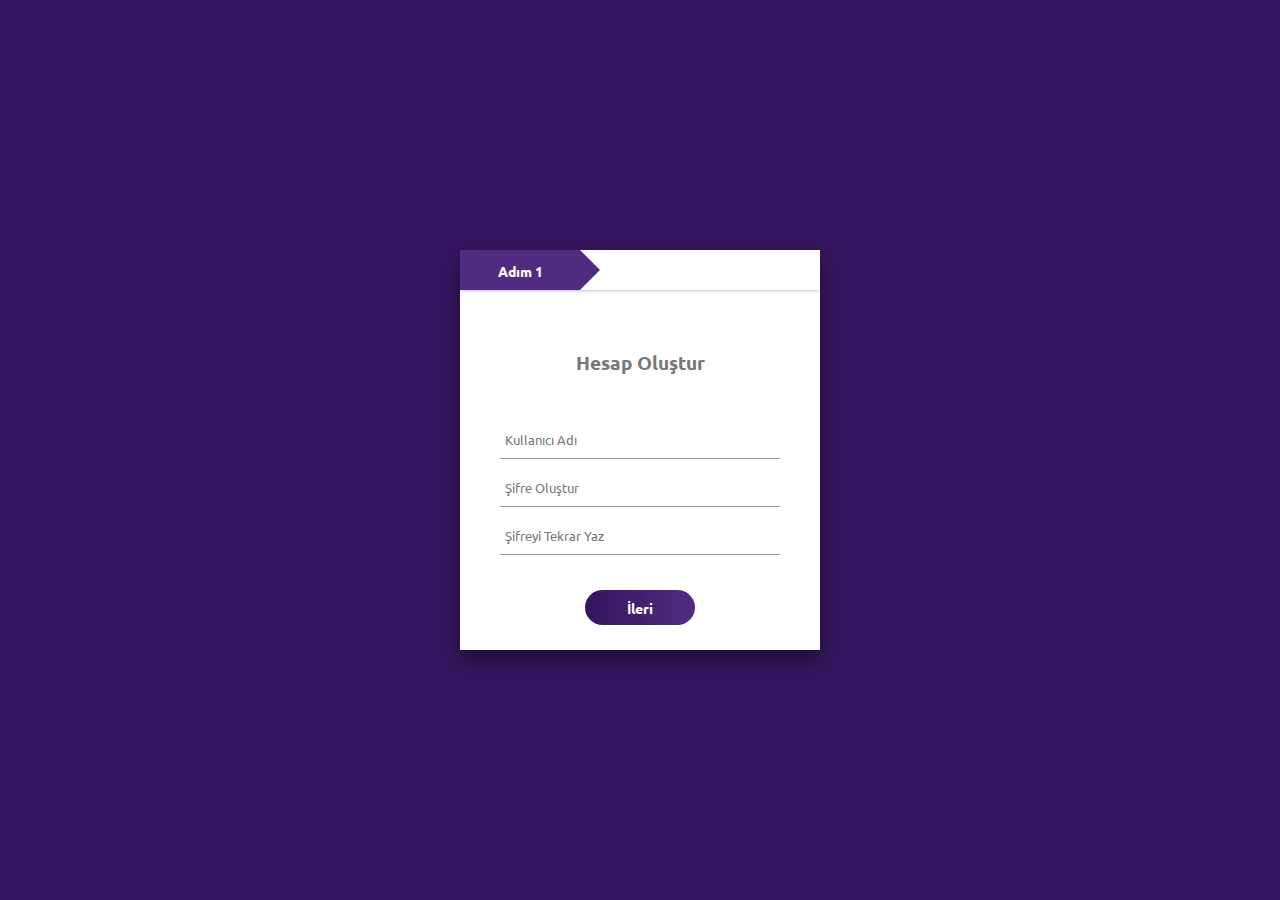
<file: CokAdımlıForm/index.html>
<!DOCTYPE html>
<html lang="en">

<head>
    <meta charset="UTF-8">
    <meta name="viewport" content="width=device-width, initial-scale=1.0">
    <title>Document</title>
    <link rel="stylesheet" href="style.css">
    <link rel="stylesheet" href="https://cdnjs.cloudflare.com/ajax/libs/font-awesome/6.5.1/css/all.min.css"
        integrity="sha512-DTOQO9RWCH3ppGqcWaEA1BIZOC6xxalwEsw9c2QQeAIftl+Vegovlnee1c9QX4TctnWMn13TZye+giMm8e2LwA=="
        crossorigin="anonymous" referrerpolicy="no-referrer" />
</head>

<body>
    <div class="container">
        <form id="form1">
            <h3>Hesap Oluştur</h3>
            <input type="text" placeholder="Kullanıcı Adı">
            <input type="password" placeholder="Şifre Oluştur">
            <input type="password" placeholder="Şifreyi Tekrar Yaz">
            <div class="btn-box">
                <button type="button" id="next1">İleri</button>
            </div>
        </form>
        <form id="form2">
            <h3>Hesap Oluştur</h3>
            <input type="text" placeholder="E-Postanı Yaz">
            <input type="text" placeholder="Linkedin">
            <input type="text" placeholder="Github">
            <div class="btn-box">
                <button type="button" id="back1">Geri</button>
                <button type="button" id="next2">İleri</button>
            </div>
        </form>
        <form id="form3">
            <h3>Hesap Oluştur</h3>
            <input type="text" placeholder="Adını Yaz">
            <input type="text" placeholder="Soyadını Yaz">
            <input type="text" placeholder="Telefon Numaranı Gir">
            <div class="btn-box">
                <button type="button" id="back2">Geri</button>
                <button type="button" id="submit">Gönder</button>
            </div>
        </form>

        <div class="step-row">
            <div id="progress"></div>
            <div class="step-col">
                <smal>Adım 1</smal>
            </div>
            <div class="step-col">
                <smal>Adım 2</smal>
            </div>
            <div class="step-col">
                <smal>Adım 3</smal>
            </div>
        </div>
    </div>

    <script src="main.js"></script>
</body>

</html>
</file>
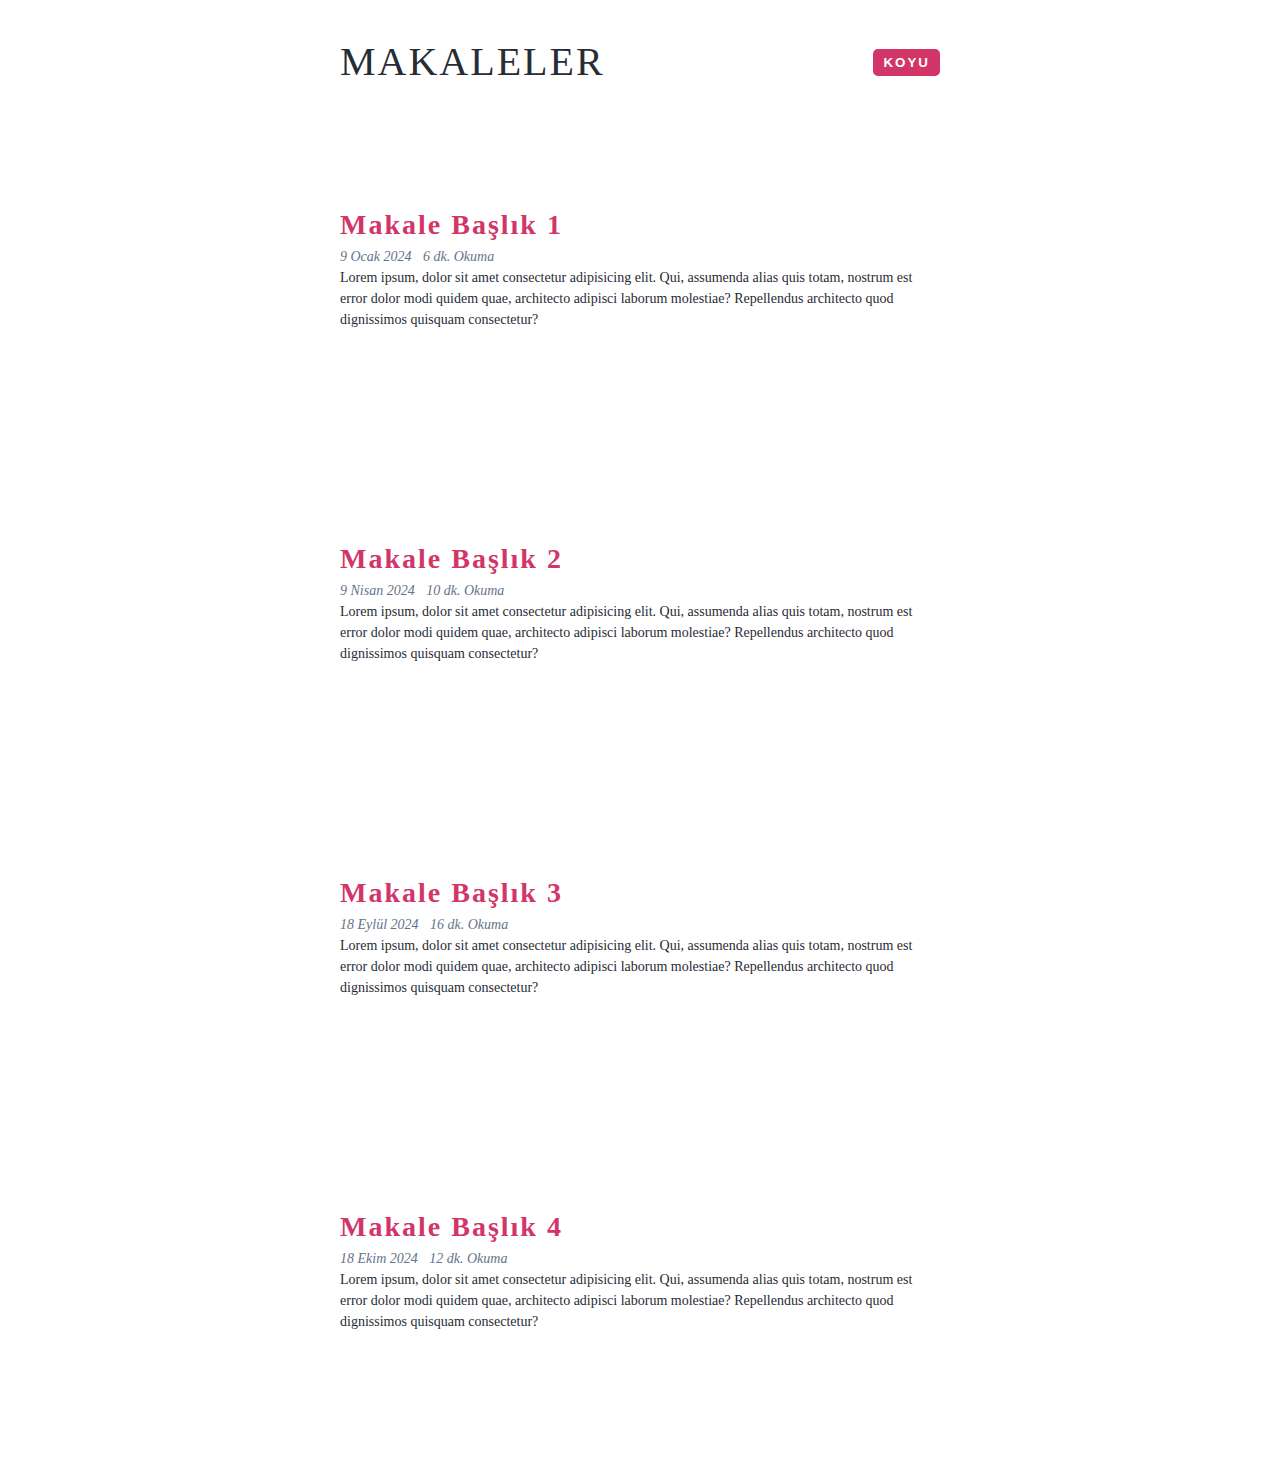
<file: darkLightThema/index.html>
<!DOCTYPE html>
<html lang="en">

<head>
    <meta charset="UTF-8">
    <meta name="viewport" content="width=device-width, initial-scale=1.0">
    <title>Açık-Koyu Tema</title>
    <link rel="stylesheet" href="style.css">
</head>

<body>
    <main>
        <nav class="nav-center">
            <span>Makaleler</span>
            <button class="btn">Koyu</button>
        </nav>

        <section class="articles">
            <article class="post">
                <h2>Makale Başlık 1</h2>
                <div class="post-info">
                    <span>9 Ocak 2024</span>
                    <span> 6 dk. Okuma</span>
                </div>
                <p>
                    Lorem ipsum, dolor sit amet consectetur adipisicing elit. Qui, assumenda alias quis totam, nostrum
                    est error dolor modi quidem quae, architecto adipisci laborum molestiae? Repellendus architecto quod
                    dignissimos quisquam consectetur?
                </p>
            </article>
        </section>

        <section class="articles">
            <article class="post">
                <h2>Makale Başlık 2</h2>
                <div class="post-info">
                    <span>9 Nisan 2024</span>
                    <span> 10 dk. Okuma</span>
                </div>
                <p>
                    Lorem ipsum, dolor sit amet consectetur adipisicing elit. Qui, assumenda alias quis totam, nostrum
                    est error dolor modi quidem quae, architecto adipisci laborum molestiae? Repellendus architecto quod
                    dignissimos quisquam consectetur?
                </p>
            </article>
        </section>

        <section class="articles">
            <article class="post">
                <h2>Makale Başlık 3</h2>
                <div class="post-info">
                    <span>18 Eylül 2024</span>
                    <span> 16 dk. Okuma</span>
                </div>
                <p>
                    Lorem ipsum, dolor sit amet consectetur adipisicing elit. Qui, assumenda alias quis totam, nostrum
                    est error dolor modi quidem quae, architecto adipisci laborum molestiae? Repellendus architecto quod
                    dignissimos quisquam consectetur?
                </p>
            </article>
        </section>

        <section class="articles">
            <article class="post">
                <h2>Makale Başlık 4</h2>
                <div class="post-info">
                    <span>18 Ekim 2024</span>
                    <span> 12 dk. Okuma</span>
                </div>
                <p>
                    Lorem ipsum, dolor sit amet consectetur adipisicing elit. Qui, assumenda alias quis totam, nostrum
                    est error dolor modi quidem quae, architecto adipisci laborum molestiae? Repellendus architecto quod
                    dignissimos quisquam consectetur?
                </p>
            </article>
        </section>

    </main>
    <script src="main.js"></script>
</body>

</html>
</file>
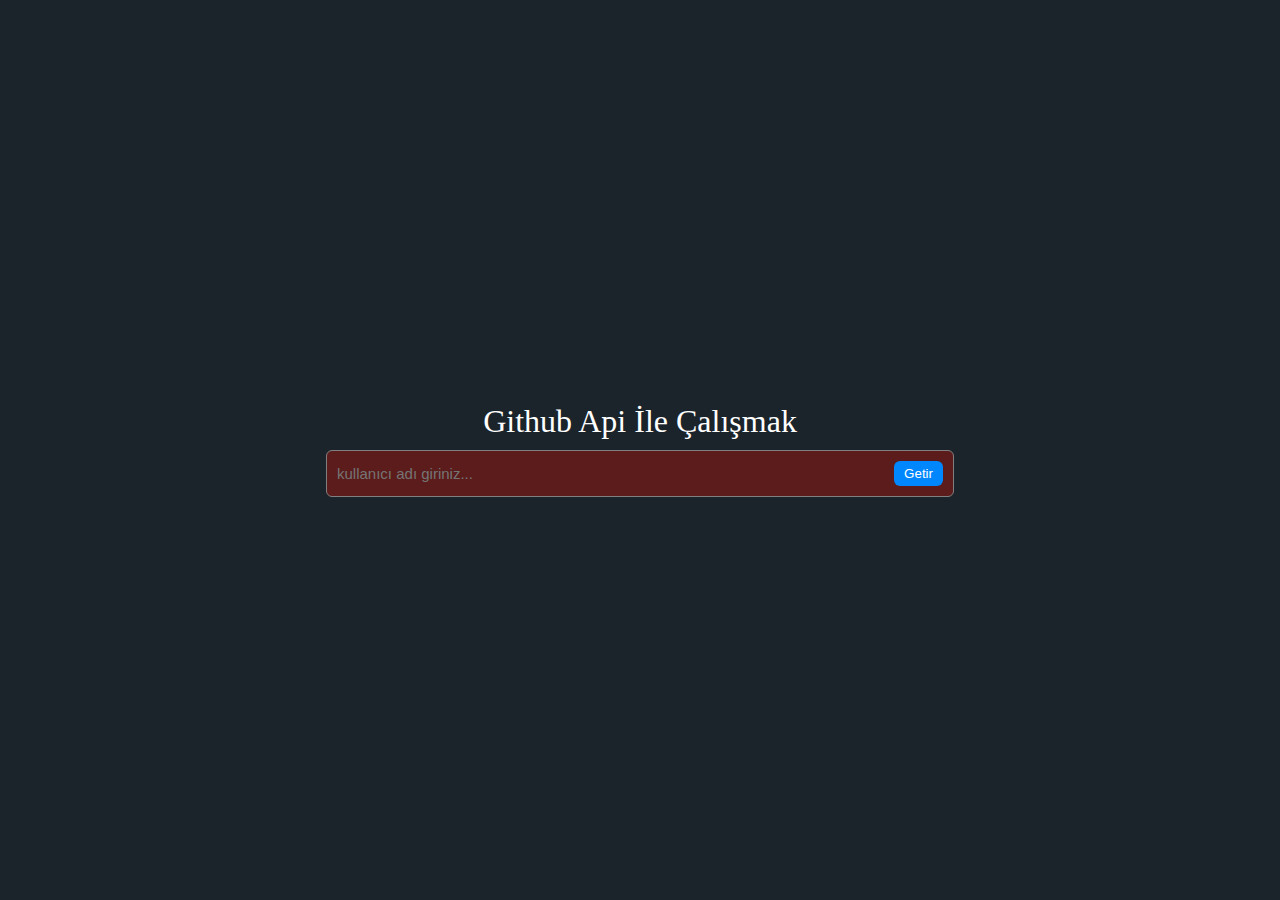
<file: githubClone/index.html>
<!DOCTYPE html>
<html lang="en">

<head>
    <meta charset="UTF-8">
    <meta name="viewport" content="width=device-width, initial-scale=1.0">
    <title>Github</title>
    <link rel="stylesheet" href="style.css">
</head>

<body>

    <div class="container">
        <h1>Github Api İle Çalışmak</h1>
        <div class="searchBox">
            <input type="text" id="searchInput" placeholder="kullanıcı adı giriniz..." />
            <button onclick="searchGithub()">Getir</button>
        </div>
        <div class="details" id="result"></div>
    </div>

    <script src="main.js"></script>
</body>

</html>
</file>
<file: CokAdımlıForm/style.css>
@import url('https://fonts.googleapis.com/css2?family=Ubuntu:wght@300;400;500;700&display=swap');

* {
    margin: 0;
    padding: 0;
    box-sizing: border-box;
    font-family: 'Ubuntu';
}

body {
    background-color: #35155d;
    display: flex;
    justify-content: center;
    align-items: center;
    height: 100vh;
}

.container {
    width: 360px;
    height: 400px;
    background-color: #fff;
    margin: 8% auto;
    position: relative;
    overflow: hidden;
    box-shadow: 0 10px 20px rgba(0, 0, 0, 0.4);
}

h3 {
    text-align: center;
    margin-bottom: 40px;
    color: #777;
}

.container form {
    width: 280px;
    position: absolute;
    top: 100px;
    left: 40px;
    transition: 0.5s;
}

form input {
    width: 100%;
    padding: 10px 5px;
    margin: 5px 0;
    border: 0;
    border-bottom: 1px solid #999;
    outline: none;
    background-color: transparent;
}

::placeholder {
    color: #777;
}

.btn-box {
    width: 100%;
    margin: 30px auto;
    text-align: center;
}

form button {
    width: 110px;
    height: 35px;
    margin: 0 10px;
    border-radius: 30px;
    border: 0;
    background: linear-gradient(to right, #35155d, #512b81);
    color: #fff;
    cursor: pointer;
    font-weight: 700;
    font-size: 14px;
}

#form2 {
    left: 450px;
}

#form3 {
    left: 450px;
}

.step-row {
    width: 360px;
    height: 40px;
    margin: 0 auto;
    display: flex;
    align-items: center;
    box-shadow: 0 -1px 5px -1px #000;
    position: relative;
}

.step-col {
    width: 120px;
    text-align: center;
    color: #333;
    position: relative;
}

#progress {
    position: absolute;
    height: 100%;
    width: 120px;
    background: linear-gradient(to right, #512b81, #512b81);
}

smal {
    color: #fff;
    font-weight: 700;
    font-size: 14px;
}

#progress::after {
    content: "";
    height: 0;
    width: 0;
    border-top: 20px solid transparent;
    border-bottom: 20px solid transparent;
    position: absolute;
    right: -20px;
    top: 0;
    border-left: 20px solid #512b81;
}
</file>
<file: darkLightThema/style.css>
:root {
    --clr-bcg: #fff;
    --clr-font: #282c35;
    --clr-primary: #d23669;
    --clr-grey: #64748b;
}

.dark-theme {
    --clr-bcg: #282c35;
    --clr-font: #fff;
    --clr-primary: #ffa7c4;
    --clr-grey: #cbd5e1;
}

* {
    margin: 0;
    padding: 0;
    box-sizing: border-box;
}

body {
    background-color: var(--clr-bcg);
    color: var(--clr-font);
    line-height: 1.5;
    font-size: 14px;
    transition: 300ms all linear;
}

.nav-center {
    width: 90vw;
    max-width: 600px;
    margin: auto;
    display: flex;
    justify-content: space-between;
    align-items: center;
    padding: 32px 0px;
}

.nav-center span {
    font-size: 40px;
    text-transform: uppercase;
    letter-spacing: 2px;
}

.btn {
    background-color: var(--clr-primary);
    color: var(--clr-bcg);
    padding: 4px 8px;
    border-radius: 5px;
    border-color: transparent;
    text-transform: uppercase;
    transition: 300ms all linear;
    font-weight: bold;
    letter-spacing: 2px;
    cursor: pointer;
}

.articles {
    padding: 80px 0px;
    width: 90vw;
    max-width: 600px;
    margin: 0 auto;
}

.post {
    margin-bottom: 48px;
}

.post h2 {
    color: var(--clr-primary);
    text-transform: capitalize;
    letter-spacing: 2px;
    font-size: 28px;
}

.post-info {
    font-style: italic;
    | margin-bottom: 12px;
    color: var(--clr-grey);
}

.post-info span {
    margin-right: 8px;
}
</file>
<file: githubClone/style.css>
@import url("https://fonts.googleapis.com/css2?family=Poppins:wght@300; 400; 500; 600; 700&display=swap");

* {
    margin: 0;
    padding: 0;
    box-sizing: border-box;
}

body {
    background-color: rgb(27, 36, 43);
    color: #fff;
    display: flex;
    justify-content: center;
    align-items: center;
    height: 100vh;
}

.container {
    width: 42rem;
    padding: 30px 22px;
}

.container h1 {
    margin-bottom: 10px;
    text-align: center;
    font-weight: 500;
}

.searchBox {
    background-color: rgb(92, 28, 28);
    display: flex;
    align-items: center;
    justify-content: space-between;
    padding: 10px;
    border: 1px solid rgb(128, 128, 128);
    border-radius: 6px;
}

.searchBox input {
    background-color: transparent;
    outline: none;
    border: none;
    width: 90%;
    color: #fff;
    font-size: 15px;
}

.searchBox button {
    background-color: rgb(0, 135, 253);
    color: #fff;
    padding: 5px 10px;
    border: none;
    outline: none;
    cursor: pointer;
    border-radius: 6px;
    transition: 300ms all ease
}

.searchBox button:hover {
    background-color: rgb(0, 0, 255);
}

.details {

    margin-top: 20px;
    background-color: #161922;
    padding: 20px 25px;
    border: 1px solid #999;
    border-radius: 6px;
    display: none;
}

.profile {
    display: flex;
}

.profile-image img {
    width: 120px;
    height: 120px;
    border-radius: 50%;
    overflow: hidden;
}


.profile-details {
    padding: 20px;
    width: 25rem;
}

.username {
    font-size: 13px;
    color: teal;
}

.bio {
    font-size: 14px;
    margin-top: 10px;
}


.stats {
    background-color: #20232c;
    display: flex;
    justify-content: space-around;
    align-items: center;
    padding: 20px 0px;
    margin-top: 20px;
    text-align: center;
    border: 1px solid #999;
    border-radius: 6px;
}

/* .media {
    display: flex;
    flex-wrap: wrap;
    margin-top: 20px;
}

.media p {
    width: 50%;
    display: flex;
    align-items: center;
    font-size: 13px;
} */
</file>
